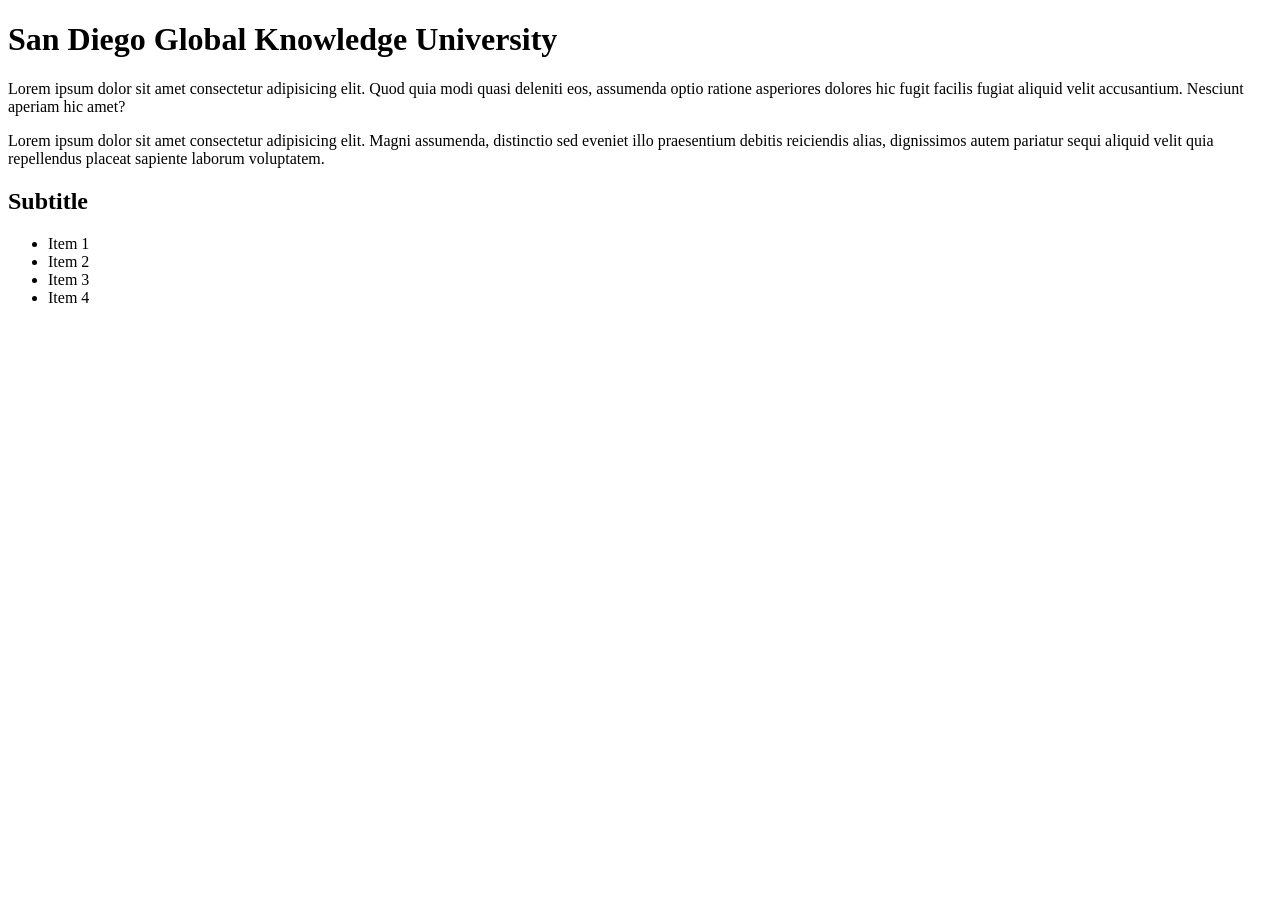
<file: index.html>
<!DOCTYPE html>
<html lang="en">
<head>
  <meta charset="UTF-8">
  <meta name="viewport" content="width=device-width, initial-scale=1.0">
  <title>Document</title>
</head>
<body>
  <h1>San Diego Global Knowledge University</h1>

  <p>Lorem ipsum dolor sit amet consectetur adipisicing elit. Quod quia modi quasi deleniti eos, assumenda optio ratione asperiores dolores hic fugit facilis fugiat aliquid velit accusantium. Nesciunt aperiam hic amet?</p>

  <p>Lorem ipsum dolor sit amet consectetur adipisicing elit. Magni assumenda, distinctio sed eveniet illo praesentium debitis reiciendis alias, dignissimos autem pariatur sequi aliquid velit quia repellendus placeat sapiente laborum voluptatem.</p>

  <h2>Subtitle</h2>

  <ul>
    <li>Item 1</li>
    <li>Item 2</li>
    <li>Item 3</li>
    <li>Item 4</li>
  </ul>

</body>
</html>
</file>
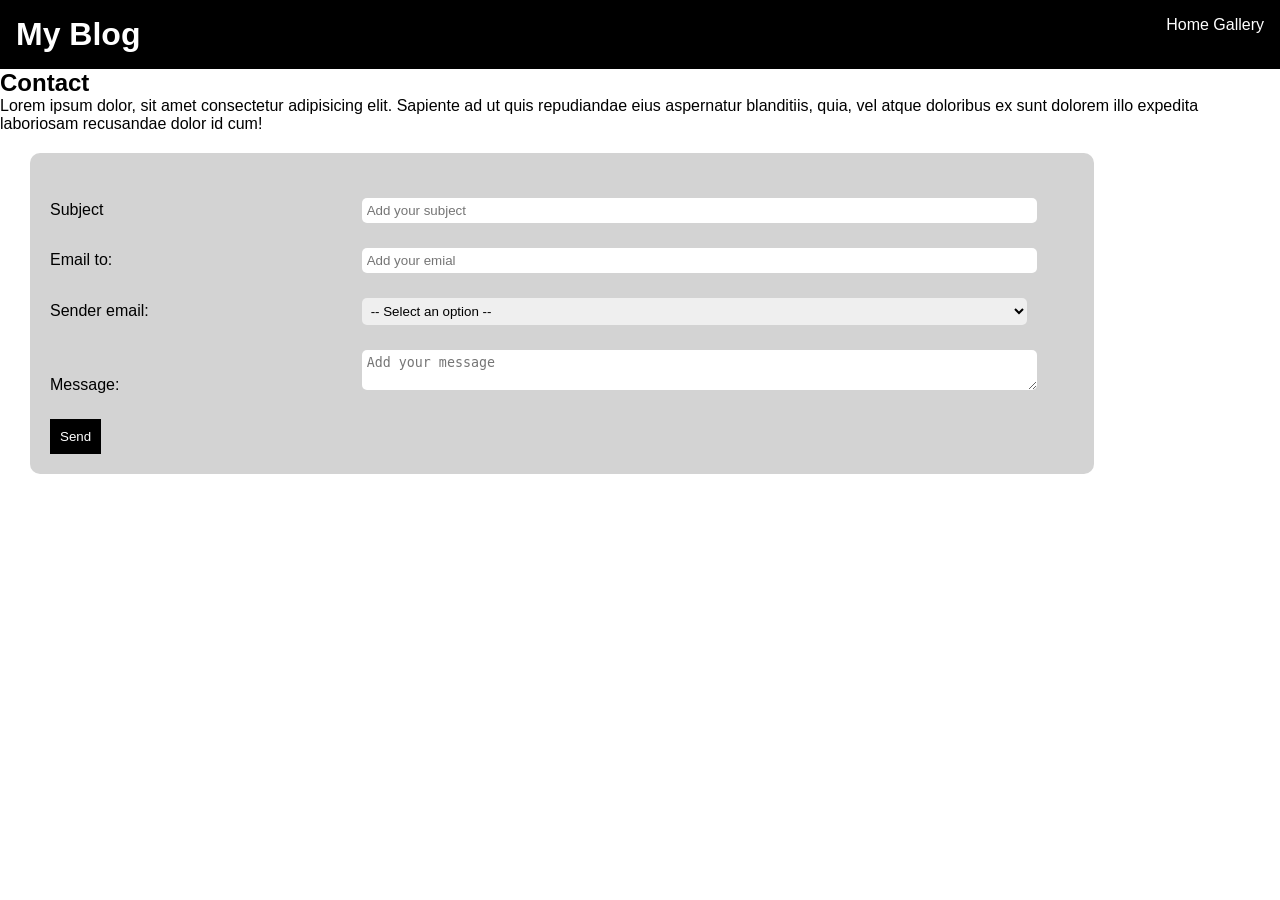
<file: contact.html>
<!DOCTYPE html>
<html lang="en">
<head>
    <meta charset="UTF-8">
    <meta name="viewport" content="width=device-width, initial-scale=1.0">
    <link rel="stylesheet" href="mystyle.css">
    <title>Contact</title>
</head>
<body>
    <header class="menu-flex">
        <h1>My Blog</h1>
        <nav>
            <a href="index.html" target="_self">Home</a>
            <a href="gallery.html">Gallery</a>
        </nav>
    </header>
    <main>
        <h2>Contact</h2>
        <p>Lorem ipsum dolor, sit amet consectetur adipisicing elit. Sapiente ad ut quis repudiandae eius aspernatur blanditiis, quia, vel atque doloribus ex sunt dolorem illo expedita laboriosam recusandae dolor id cum!</p>

        <form class="my-form">
            <div class="input-control">
                <label>Subject</label>
                <input type="text" name="subject" placeholder="Add your subject">
            </div>
            <div class="input-control">
                <label>Email to:</label>
                <input type="email" placeholder="Add your emial">
            </div>
            <div class="input-control">
                <label>Sender email:</label>
                <select name="" id="">
                    <option value="" disabled selected>-- Select an option --</option>
                    <option value="sjimenez@sdgku.edu">sjimenez@sdgku.edu</option>
                    <option value="lmiranda@sdgku.edu">lmiranda@sdgku.edu</option>
                    <option value="info@sdgku.edu">info@sdgku.edu</option>
                </select>
            </div>
            <div class="input-control">
                <label>Message:</label>
                <textarea placeholder="Add your message"></textarea>
            </div>

            <button type="submit">Send</button>
        </form>

    </main>


</body>
</html>
</file>
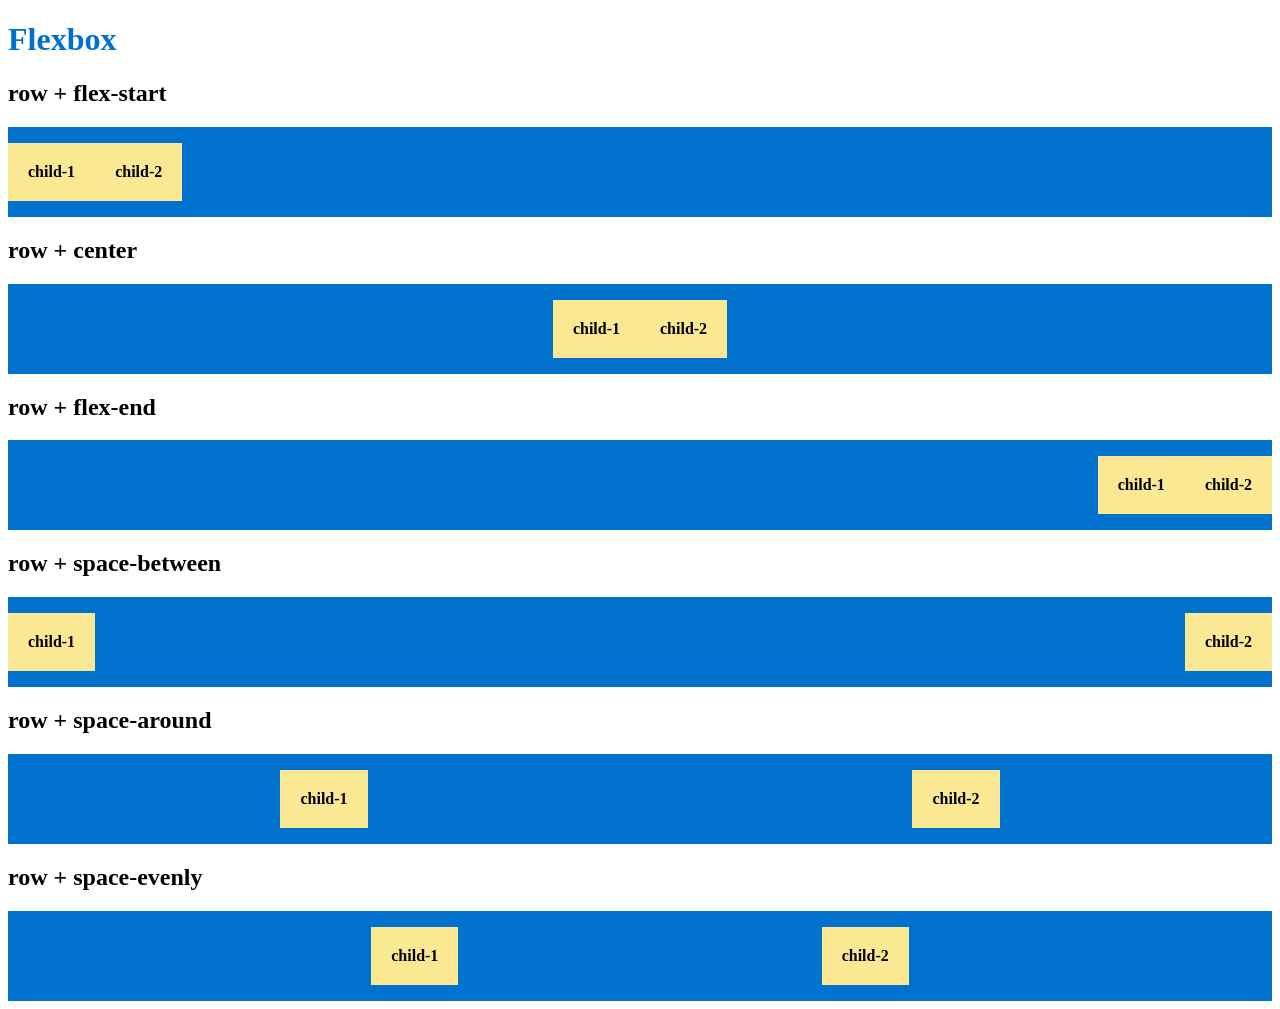
<file: flexbox.html>
<!DOCTYPE html>
<html lang="en">
<head>
  <meta charset="UTF-8">
  <meta name="viewport" content="width=device-width, initial-scale=1.0">
  <link rel="stylesheet" href="flexbox.css">
  <title>Flexbox</title>
</head>
<body>
  <h1>Flexbox</h1>

  <h2>row + flex-start</h2>
  <div class="flex-container-row-start">
    <p>child-1</p>
    <p>child-2</p>
  </div>

  <h2>row + center</h2>
  <div class="flex-container-row-center">
    <p>child-1</p>
    <p>child-2</p>
  </div>

  <h2>row + flex-end</h2>
  <div class="flex-container-row-end">
    <p>child-1</p>
    <p>child-2</p>
  </div>

  <h2>row + space-between</h2>
  <div class="flex-container-row-between">
    <p>child-1</p>
    <p>child-2</p>
  </div>

  <h2>row + space-around</h2>
  <div class="flex-container-row-around">
    <p>child-1</p>
    <p>child-2</p>
  </div>

  <h2>row + space-evenly</h2>
  <div class="flex-container-row-evenly">
    <p>child-1</p>
    <p>child-2</p>
  </div>
</body>
</html>
</file>
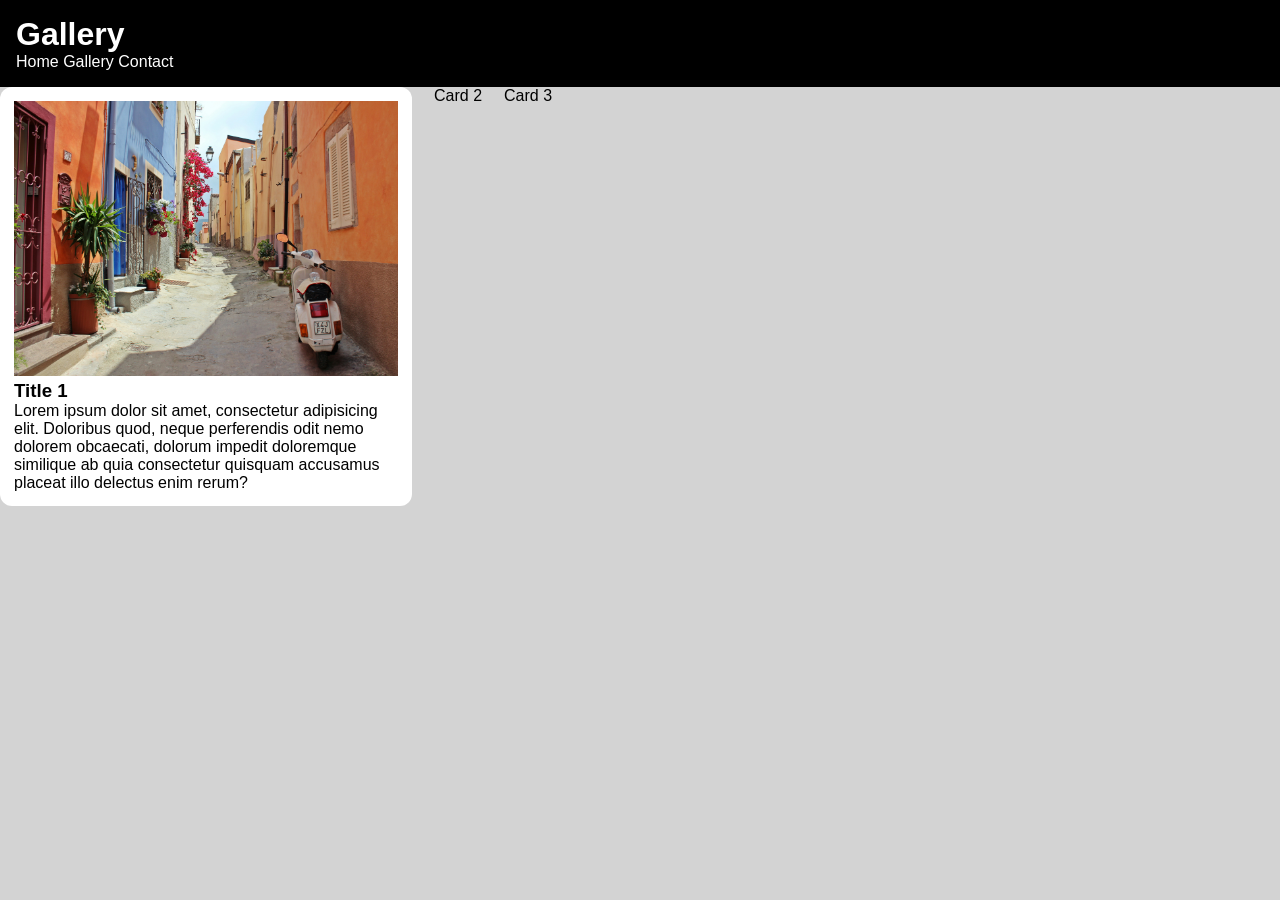
<file: gallery.html>
<!DOCTYPE html>
<html lang="en">
<head>
  <meta charset="UTF-8">
  <meta name="viewport" content="width=device-width, initial-scale=1.0">
  <link rel="stylesheet" href="mystyle.css">
  <title>Gallery</title>
</head>
<body class="body-container">
  <header>
    <h1>Gallery</h1>

    <nav>
      <a href="home.html">Home</a>
      <a href="gallery.html">Gallery</a>
      <a href="">Contact</a>
    </nav>
  </header>

  <main class="main-flex-container">
    <div class="card">
      <img class="card-img" src="./img.jpg" alt="">
      <h3>Title 1</h3>
      <p>Lorem ipsum dolor sit amet, consectetur adipisicing elit. Doloribus quod, neque perferendis odit nemo dolorem obcaecati, dolorum impedit doloremque similique ab quia consectetur quisquam accusamus placeat illo delectus enim rerum?</p>
    </div>

    <div>
      Card 2
    </div>

    <div>
      Card 3
    </div>
  </main>

</body>
</html>
</file>
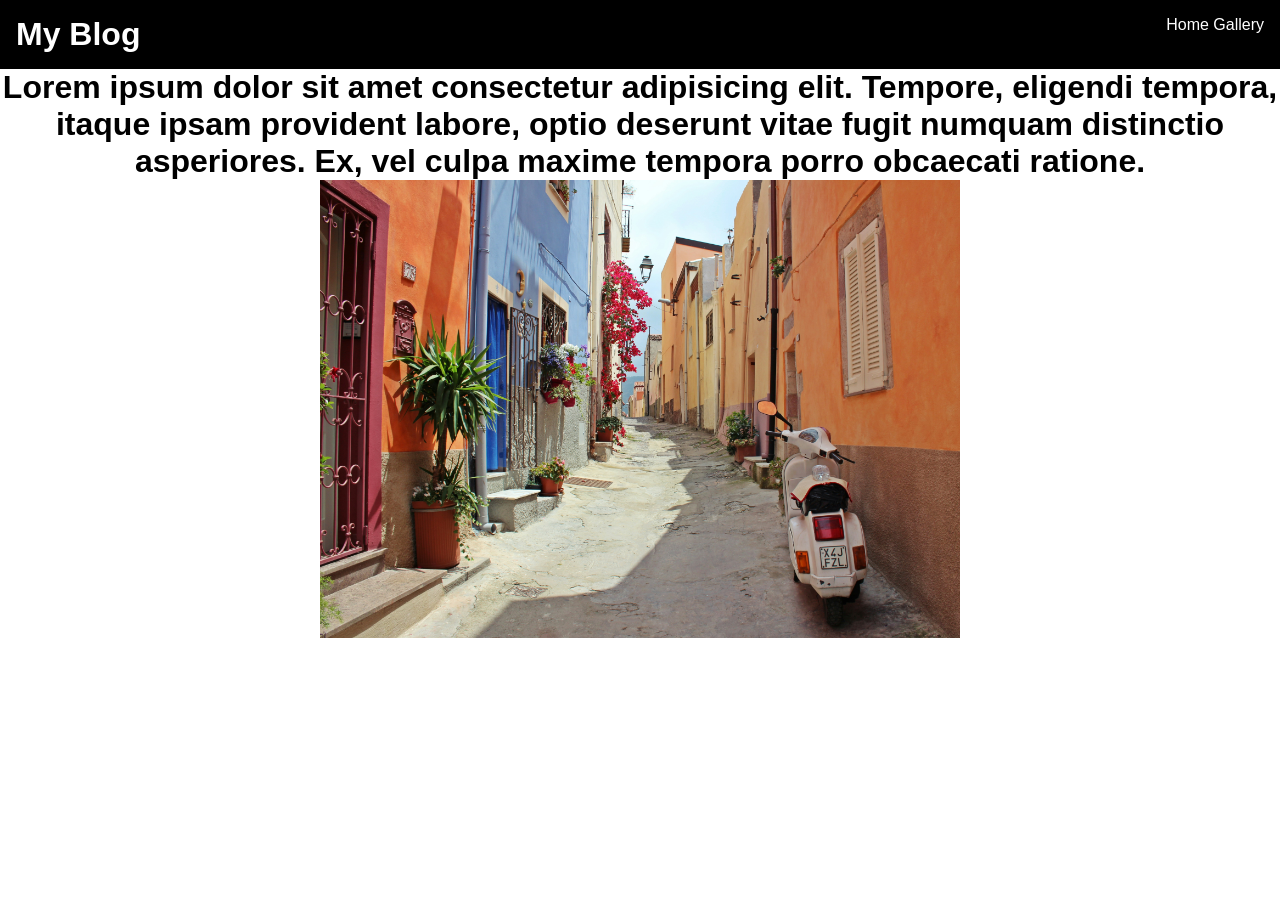
<file: home.html>
<!DOCTYPE html>
<html lang="en">
<head>
  <meta charset="UTF-8">
  <meta name="viewport" content="width=device-width, initial-scale=1.0">
  <title>Document</title>
  <link rel="stylesheet" href="mystyle.css">
</head>
<body>

  <header class="menu-flex">
    <h1>My Blog</h1>

    <nav>
      <a href="index.html" target="_self">Home</a>
      <a href="gallery.html">Gallery</a>
    </nav>
  </header>

  <main>
    <p class="large-text">Lorem ipsum dolor sit amet consectetur adipisicing elit. Tempore, eligendi tempora, itaque ipsam provident labore, optio deserunt vitae fugit numquam distinctio asperiores. Ex, vel culpa maxime tempora porro obcaecati ratione.</p>
    <img class="main-img" src="./img.jpg" alt="this is a photo of italy">
  </main>

</body>
</html>
</file>
<file: mystyle.css>
/* global */
* {
  padding: 0px;
  margin: 0px;
}

body {
  font-family: Arial, Helvetica, sans-serif;
}

img {
  max-width: 100%;
}

header {
  background-color: black;
  color: white;
  padding: 16px;
}

a {
  color: white;
  text-decoration: none;
}
.menu-flex{
  display: flex;
  flex-direction: row;
  justify-content: space-between;
}

/* main */
.main-img {
  display: block;
  width: 50%;
  margin-left: auto;
  margin-right: auto;
}

.large-text {
  font-size: 32px;
  text-align: center;
  font-weight: bold;
}

/* gallery */
.main-flex-container {
  display: flex;
  flex-direction: row;
  gap: 22px;
}

.body-container {
  background-color: lightgray;
}

.card {
  background-color: white;
  width: 30%;
  padding: 14px;
  border-radius: 12px;
}

.card-img {
  width: 100%;
}

/*contact*/
.my-form{
  background-color: lightgrey;
  width: 80%;
  padding: 20px;
  border-radius: 10px;
  margin-left: 30px;
  margin-top: 20px;
}
.input-control{
  margin-top: 25px;
  margin-bottom: 25px;
}
.input-control label{
  display: inline-block;
  width: 30%;
}
.input-control input,
.input-control select,
.input-control textarea{
  width: 65%;
  padding: 5px;
  border: none;
  border-radius: 5px;
}

/*button styling*/
button{
  background-color: black;
  color:white;
  padding: 10px;
  border: none;
  cursor: pointer;
}
</file>
<file: flexbox.css>
h1 {
  color: #0072CD;
}

p {
  background-color: #FBE892;
  padding: 20px;
  font-weight: bold;
}

/* flex-start */
.flex-container-row-start {
  background-color: #0072CD;
  display: flex;
  flex-direction: row;
  justify-content: flex-start;
}

.flex-container-row-center {
  background-color: #0072CD;
  display: flex;
  flex-direction: row;
  justify-content: center;
}

.flex-container-row-end {
  background-color: #0072CD;
  display: flex;
  flex-direction: row;
  justify-content: flex-end;
}

.flex-container-row-between {
  background-color: #0072CD;
  display: flex;
  flex-direction: row;
  justify-content: space-between;
}

.flex-container-row-around {
  background-color: #0072CD;
  display: flex;
  flex-direction: row;
  justify-content: space-around;
}

.flex-container-row-evenly {
  background-color: #0072CD;
  display: flex;
  flex-direction: row;
  justify-content: space-evenly;
}
</file>
